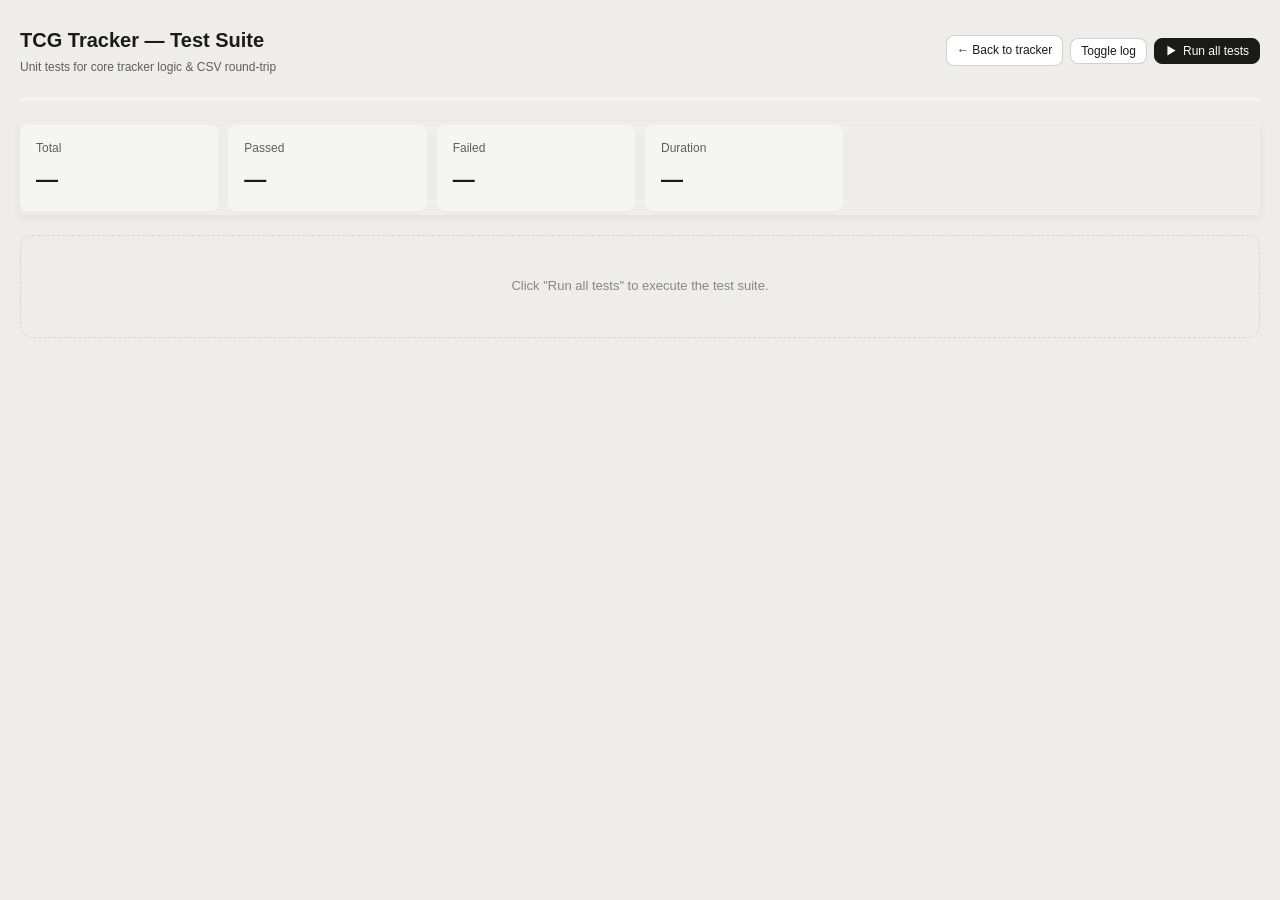
<file: tests.html>
<!DOCTYPE html>
<html lang="en">
<head>
  <meta charset="UTF-8">
  <meta name="viewport" content="width=device-width, initial-scale=1.0">
  <title>TCG Tracker — Test Suite</title>
  <link rel="stylesheet" href="css/style.css">
  <link rel="stylesheet" href="css/tests.css">
</head>
<body>

  <div class="app">

    <div class="header">
      <div>
        <div class="title">TCG Tracker — Test Suite</div>
        <div class="subtitle">Unit tests for core tracker logic &amp; CSV round-trip</div>
      </div>
      <div class="actions">
        <a class="btn btn-sm" href="index.html">← Back to tracker</a>
        <button class="btn btn-sm" id="test-toggle-log-btn">Toggle log</button>
        <button class="btn btn-sm btn-primary" id="run-btn">
          <svg width="13" height="13" viewBox="0 0 16 16" fill="currentColor">
            <polygon points="3,2 13,8 3,14"/>
          </svg>
          Run all tests
        </button>
      </div>
    </div>

    <div class="progress-bar"><div class="progress-fill" id="progress" style="width:0%"></div></div>
    <pre class="log-area" id="log-area" style="display:none"></pre>

    <div class="summary-bar">
      <div class="metric"><div class="metric-label">Total</div><div class="metric-value" id="m-total">—</div></div>
      <div class="metric"><div class="metric-label">Passed</div><div class="metric-value pass" id="m-pass">—</div></div>
      <div class="metric"><div class="metric-label">Failed</div><div class="metric-value fail" id="m-fail">—</div></div>
      <div class="metric"><div class="metric-label">Duration</div><div class="metric-value" id="m-dur">—</div></div>
    </div>

    <div id="results-area">
      <div class="idle-hint">Click "Run all tests" to execute the test suite.</div>
    </div>

  </div>

  <!-- Only tests.js needs to be listed — it imports core.js itself -->
  <script type="module" src="js/tests.js"></script>
</body>
</html>
</file>
<file: css/style.css>
/* ============================================================
   TCG Card Tracker — shared styles  (v7)
   ============================================================ */

*, *::before, *::after { box-sizing: border-box; margin: 0; padding: 0; }

:root {
  --bg-primary:    #ffffff;
  --bg-secondary:  #f5f5f4;
  --bg-tertiary:   #eeede9;
  --bg-success:    #eaf3de;
  --bg-danger:     #fcebeb;
  --bg-warning:    #faeeda;
  --bg-info:       #e6f1fb;

  --text-primary:   #1a1a18;
  --text-secondary: #5f5e5a;
  --text-tertiary:  #888780;
  --text-success:   #3b6d11;
  --text-danger:    #a32d2d;
  --text-warning:   #854f0b;
  --text-info:      #185fa5;

  --border-subtle:  rgba(0,0,0,0.10);
  --border-default: rgba(0,0,0,0.18);
  --border-strong:  rgba(0,0,0,0.30);
  --border-success: #97c459;
  --border-danger:  #f09595;
  --border-info:    #85b7eb;

  --radius-sm: 6px;
  --radius-md: 8px;
  --radius-lg: 12px;
  --font:      -apple-system, BlinkMacSystemFont, "Segoe UI", Roboto, sans-serif;
  --font-mono: "SF Mono", "Fira Code", "Cascadia Code", monospace;
}

@media (prefers-color-scheme: dark) {
  :root {
    --bg-primary:    #1c1c1a;
    --bg-secondary:  #252523;
    --bg-tertiary:   #2e2e2b;
    --bg-success:    #17340a;
    --bg-danger:     #501313;
    --bg-warning:    #412402;
    --bg-info:       #042c53;

    --text-primary:   #e8e7e2;
    --text-secondary: #a8a79f;
    --text-tertiary:  #6e6d67;
    --text-success:   #97c459;
    --text-danger:    #f09595;
    --text-warning:   #fac775;
    --text-info:      #85b7eb;

    --border-subtle:  rgba(255,255,255,0.07);
    --border-default: rgba(255,255,255,0.14);
    --border-strong:  rgba(255,255,255,0.25);
  }
}

body { font-family:var(--font); font-size:14px; line-height:1.6; color:var(--text-primary); background:var(--bg-tertiary); min-height:100vh; }

/* ── Layout ─────────────────────────────────────────────────── */
.app { max-width:1700px; margin:0 auto; padding:1.5rem 1.25rem 3rem; }

/* ── Header ─────────────────────────────────────────────────── */
.header { display:flex; align-items:center; justify-content:space-between; flex-wrap:wrap; gap:10px; margin-bottom:1.25rem; }
.title  { font-size:20px; font-weight:600; }
.subtitle { font-size:12px; color:var(--text-secondary); margin-top:2px; }

/* ── Buttons ─────────────────────────────────────────────────── */
.btn { display:inline-flex; align-items:center; gap:5px; background:var(--bg-primary); border:0.5px solid var(--border-default); border-radius:var(--radius-md); padding:7px 13px; font-size:13px; font-family:var(--font); color:var(--text-primary); cursor:pointer; text-decoration:none; white-space:nowrap; transition:background 0.12s, opacity 0.12s; }
.btn:hover  { background:var(--bg-secondary); }
.btn:active { transform:scale(0.98); }
.btn:disabled { opacity:0.4; cursor:not-allowed; }
.btn-primary { background:var(--text-primary); color:var(--bg-primary); border-color:var(--text-primary); }
.btn-primary:hover { opacity:0.85; background:var(--text-primary); }
.btn-danger  { background:var(--bg-danger); color:var(--text-danger); border-color:var(--border-danger); }
.btn-danger:hover { opacity:0.85; }
.btn-sm { padding:5px 10px; font-size:12px; }
.actions { display:flex; gap:7px; flex-wrap:wrap; align-items:center; }

/* Skip-sold label in toolbar */
.skip-sold-label { display:inline-flex; align-items:center; gap:5px; font-size:12px; color:var(--text-secondary); cursor:pointer; user-select:none; white-space:nowrap; }
.skip-sold-label input { width:14px; height:14px; accent-color:var(--text-success); }

/* ── Summary ─────────────────────────────────────────────────── */
.summary-bar { display:grid; grid-template-columns:repeat(6, minmax(0,1fr)); gap:10px; margin-bottom:1.25rem; }
.metric { background:var(--bg-secondary); border-radius:var(--radius-md); padding:0.85rem 1rem; }
.metric-label { font-size:12px; color:var(--text-secondary); margin-bottom:4px; }
.metric-value { font-size:22px; font-weight:600; }
.metric-value.pos  { color:var(--text-success); }
.metric-value.neg  { color:var(--text-danger);  }

/* ── Status row ─────────────────────────────────────────────── */
.status-row { display:flex; align-items:center; justify-content:space-between; flex-wrap:wrap; gap:8px; min-height:24px; margin-bottom:0.6rem; }
.cache-controls { display:flex; align-items:center; gap:8px; }
.cache-status-text { font-size:11px; color:var(--text-tertiary); }
.refresh-status     { font-size:12px; color:var(--text-secondary); }
.refresh-status.ok  { color:var(--text-success); }
.refresh-status.err { color:var(--text-danger); }
.spin { display:inline-block; animation:spin 0.85s linear infinite; }
@keyframes spin { to { transform:rotate(360deg); } }

/* ── Filter ──────────────────────────────────────────────────── */
.filter-bar { display:flex; align-items:center; gap:8px; margin-bottom:0.75rem; }
.filter-input-wrap { position:relative; flex:1; max-width:360px; }
.filter-input-wrap input { padding-left:30px; width:100%; }

/* ── Bulk toolbar ────────────────────────────────────────────── */
.bulk-toolbar { display:flex; align-items:center; gap:8px; margin-bottom:0.75rem; padding:8px 12px; background:var(--bg-info); border:0.5px solid var(--border-info); border-radius:var(--radius-md); flex-wrap:wrap; }
.bulk-count { font-size:13px; font-weight:500; color:var(--text-info); flex:1; }

/* ── Table area (positioning context for popover + col panel) ── */
.table-area { position:relative; }

/* ── Column visibility panel ─────────────────────────────────── */
.col-panel { position:absolute; top:0; right:0; z-index:200; background:var(--bg-primary); border:0.5px solid var(--border-default); border-radius:var(--radius-lg); padding:0.75rem; min-width:190px; box-shadow:0 4px 16px rgba(0,0,0,0.10); }
.col-panel-header { display:flex; align-items:center; justify-content:space-between; margin-bottom:0.5rem; font-size:13px; font-weight:500; }
.col-panel-reset { background:none; border:none; cursor:pointer; font-size:11px; color:var(--text-info); font-family:var(--font); padding:0; }
.col-panel-reset:hover { text-decoration:underline; }
.col-panel-list { display:flex; flex-direction:column; gap:4px; }
.col-panel-item { display:flex; align-items:center; gap:7px; font-size:12px; color:var(--text-primary); cursor:pointer; padding:3px 4px; border-radius:var(--radius-sm); }
.col-panel-item:hover { background:var(--bg-secondary); }
.col-panel-item input[type=checkbox] { width:14px; height:14px; }

/* ── Quick-edit popover ──────────────────────────────────────── */
.popover-backdrop { position:absolute; inset:0; z-index:90; cursor:default; }
.card-popover {
  position:absolute; z-index:95; width:340px;
  background:var(--bg-primary); border:0.5px solid var(--border-default);
  border-radius:var(--radius-lg); padding:1.1rem;
  box-shadow:0 6px 24px rgba(0,0,0,0.12);
}
.popover-header { display:flex; align-items:flex-start; gap:10px; margin-bottom:0.9rem; padding-bottom:0.75rem; border-bottom:0.5px solid var(--border-subtle); }
.popover-img { width:48px; height:68px; object-fit:cover; border-radius:4px; border:0.5px solid var(--border-subtle); flex-shrink:0; }
.popover-title-block { flex:1; min-width:0; }
.popover-card-name { font-size:13px; font-weight:500; line-height:1.3; margin-bottom:2px; }
.popover-card-sub { font-size:11px; color:var(--text-tertiary); }
.popover-sold-badge { display:inline-block; margin-top:4px; font-size:10px; color:var(--text-success); background:var(--bg-success); border:0.5px solid var(--border-success); padding:1px 6px; border-radius:4px; }
.popover-close { margin-left:auto; background:none; border:none; cursor:pointer; font-size:15px; color:var(--text-tertiary); line-height:1; padding:2px 4px; border-radius:4px; flex-shrink:0; }
.popover-close:hover { color:var(--text-primary); background:var(--bg-secondary); }
.popover-grid { display:grid; grid-template-columns:1fr 1fr; gap:8px; margin-bottom:0.65rem; }
.popover-field { display:flex; flex-direction:column; gap:3px; }
.popover-label { font-size:10px; font-weight:500; color:var(--text-secondary); text-transform:uppercase; letter-spacing:0.04em; }
.popover-field input, .popover-field select, .popover-field textarea { background:var(--bg-secondary); border:0.5px solid var(--border-subtle); border-radius:var(--radius-sm); padding:5px 7px; font-size:12px; font-family:var(--font); color:var(--text-primary); width:100%; }
.popover-field input:focus, .popover-field select:focus, .popover-field textarea:focus { outline:none; border-color:var(--border-strong); }
.popover-field textarea { resize:vertical; min-height:50px; line-height:1.4; }
.popover-stats { display:grid; grid-template-columns:1fr 1fr; gap:6px; margin-bottom:0.75rem; }
.popover-stat { background:var(--bg-secondary); border-radius:var(--radius-sm); padding:6px 8px; }
.popover-stat-label { font-size:10px; color:var(--text-tertiary); margin-bottom:1px; }
.popover-stat-val { font-size:13px; font-weight:500; }
.popover-stat-val.pos { color:var(--text-success); }
.popover-stat-val.neg { color:var(--text-danger); }
.popover-actions { display:flex; gap:6px; justify-content:flex-end; }

/* ── Table wrapper ───────────────────────────────────────────── */
.table-wrap { overflow-x:auto; overflow-y:auto; max-height:calc(100vh - 340px); border:0.5px solid var(--border-subtle); border-radius:var(--radius-lg); background:var(--bg-primary); }
table { width:100%; border-collapse:collapse; font-size:13px; min-width:900px; }

thead th { background:var(--bg-secondary); padding:9px 11px; text-align:left; font-weight:500; font-size:12px; color:var(--text-secondary); border-bottom:0.5px solid var(--border-subtle); white-space:nowrap; position:sticky; top:0; z-index:10; }
thead th:hover { color:var(--text-primary); }
.sort-arrow          { font-size:11px; margin-left:3px; color:var(--text-primary); }
.sort-arrow.inactive { color:var(--text-tertiary); }

/* ── Frozen columns ──────────────────────────────────────────── */
.frozen-left, .frozen-right { position:sticky; z-index:5; background:var(--bg-primary); }
.frozen-left  { border-right:0.5px solid var(--border-subtle); }
.frozen-right { border-left: 0.5px solid var(--border-subtle); }
tbody tr:hover      .frozen-left, tbody tr:hover      .frozen-right { background:var(--bg-secondary); }
tbody tr.sold       .frozen-left, tbody tr.sold       .frozen-right { background:rgba(60,180,80,0.10); }
tbody tr.row-selected .frozen-left, tbody tr.row-selected .frozen-right { background:var(--bg-info); }

/* ── Rows ───────────────────────────────────────────────────── */
tbody tr { border-bottom:0.5px solid var(--border-subtle); transition:background 0.12s; }
tbody tr:last-child { border-bottom:none; }
tbody tr:hover      { background:var(--bg-secondary); }
tbody tr.sold       { background:rgba(60,180,80,0.10) !important; }
tbody tr.row-selected { background:var(--bg-info) !important; }
td { padding:8px 11px; vertical-align:middle; }
.date-cell { font-size:11px; color:var(--text-tertiary); white-space:nowrap; }

/* ── Name cell contents ──────────────────────────────────────── */
.name-subtitle { font-size:10px; color:var(--text-tertiary); margin-top:2px; white-space:nowrap; overflow:hidden; text-overflow:ellipsis; max-width:185px; }
.name-notes    { font-size:10px; color:var(--text-secondary); margin-top:2px; font-style:italic; white-space:nowrap; overflow:hidden; text-overflow:ellipsis; max-width:185px; cursor:help; }

/* ── Delta badges ────────────────────────────────────────────── */
.delta-up   { color:var(--text-success); font-size:12px; font-weight:500; white-space:nowrap; }
.delta-down { color:var(--text-danger);  font-size:12px; font-weight:500; white-space:nowrap; }

/* ── Card image ─────────────────────────────────────────────── */
.card-img { width:44px; height:62px; object-fit:cover; border-radius:4px; border:0.5px solid var(--border-subtle); display:block; }
.card-img-placeholder { width:44px; height:62px; border-radius:4px; border:0.5px dashed var(--border-default); display:flex; align-items:center; justify-content:center; font-size:10px; background:var(--bg-secondary); color:var(--text-tertiary); text-align:center; cursor:pointer; line-height:1.3; padding:4px; }

/* ── Form controls ───────────────────────────────────────────── */
input[type=text], input[type=number], input[type=url], select {
  width:100%; background:transparent; border:0.5px solid var(--border-subtle); border-radius:var(--radius-sm);
  padding:4px 7px; font-size:12px; font-family:var(--font); color:var(--text-primary); transition:border-color 0.12s;
}
input[type=text]:focus, input[type=number]:focus, input[type=url]:focus, select:focus { outline:none; border-color:var(--border-strong); }
input[type=checkbox] { width:16px; height:16px; cursor:pointer; accent-color:var(--text-success); }
code { font-family:var(--font-mono); font-size:11px; background:var(--bg-secondary); padding:1px 5px; border-radius:3px; color:var(--text-secondary); }

/* ── Profit ─────────────────────────────────────────────────── */
.profit-pos { color:var(--text-success); font-weight:500; }
.profit-neg { color:var(--text-danger);  font-weight:500; }

/* ── Buttons in rows ─────────────────────────────────────────── */
.trash-btn { background:none; border:none; cursor:pointer; padding:4px 5px; border-radius:4px; color:var(--text-tertiary); font-size:14px; line-height:1; }
.trash-btn:hover { color:var(--text-danger); background:var(--bg-danger); }
.icon-btn  { background:none; border:none; cursor:pointer; padding:4px 5px; border-radius:4px; color:var(--text-tertiary); font-size:14px; line-height:1; }
.icon-btn:hover  { color:var(--text-info); background:var(--bg-info); }

.add-row { width:100%; padding:10px; background:var(--bg-secondary); border:none; border-top:0.5px solid var(--border-subtle); color:var(--text-secondary); font-size:13px; cursor:pointer; font-family:var(--font); position:sticky; bottom:0; z-index:10; }
.add-row:hover { background:var(--bg-tertiary); color:var(--text-primary); }

/* ── Misc ────────────────────────────────────────────────────── */
.refresh-detail { font-size:10px; color:var(--text-tertiary); margin-top:2px; }
.link-open { font-size:11px; color:var(--text-info); text-decoration:none; display:block; margin-top:2px; white-space:nowrap; }
.link-open:hover { text-decoration:underline; }
.api-badge { font-size:11px; color:var(--text-tertiary); padding:2px 7px; border:0.5px solid var(--border-subtle); border-radius:var(--radius-sm); }
.cache-dot { font-size:8px; color:var(--text-success); vertical-align:super; margin-left:2px; cursor:default; }

/* ── Modals ─────────────────────────────────────────────────── */
.modal-backdrop { position:fixed; inset:0; background:rgba(0,0,0,0.40); display:flex; align-items:center; justify-content:center; z-index:500; padding:1rem; }
.modal { background:var(--bg-primary); border:0.5px solid var(--border-default); border-radius:var(--radius-lg); padding:1.5rem; width:420px; max-width:95vw; max-height:90vh; overflow-y:auto; }
.modal.modal-lg { width:560px; }
.modal h3  { font-size:16px; font-weight:600; margin-bottom:0.75rem; }
.modal p   { font-size:13px; color:var(--text-secondary); margin-bottom:0.75rem; }
.modal-actions { display:flex; gap:8px; justify-content:flex-end; margin-top:1rem; }

/* ── Tab bar ─────────────────────────────────────────────────── */
.tab-bar { display:flex; gap:2px; margin-bottom:1rem; border-bottom:0.5px solid var(--border-subtle); }
.tab-btn { background:none; border:none; border-bottom:2px solid transparent; padding:6px 12px; font-size:13px; font-family:var(--font); color:var(--text-secondary); cursor:pointer; margin-bottom:-0.5px; transition:color 0.12s, border-color 0.12s; }
.tab-btn:hover { color:var(--text-primary); }
.tab-btn.tab-active { color:var(--text-primary); border-bottom-color:var(--text-primary); font-weight:500; }

/* ── Search results ──────────────────────────────────────────── */
.search-hint { font-size:12px; color:var(--text-tertiary); margin-bottom:0.6rem; }
.search-input-wrap { display:flex; gap:7px; margin-bottom:0.5rem; }
.search-input-wrap input { flex:1; }
.search-results { display:flex; flex-direction:column; gap:7px; max-height:380px; overflow-y:auto; }
.result-card { display:flex; gap:10px; padding:9px; border:0.5px solid var(--border-subtle); border-radius:var(--radius-md); cursor:pointer; align-items:flex-start; transition:background 0.1s; }
.result-card:hover    { background:var(--bg-secondary); border-color:var(--border-default); }
.result-card.selected { border-color:var(--border-strong); background:var(--bg-secondary); }
.result-img  { width:40px; height:56px; object-fit:cover; border-radius:3px; flex-shrink:0; }
.result-info { flex:1; min-width:0; }
.result-name { font-size:13px; font-weight:500; line-height:1.3; margin-bottom:2px; }
.result-set  { font-size:11px; color:var(--text-secondary); margin-bottom:4px; }
.result-prices { font-size:11px; display:flex; flex-wrap:wrap; gap:4px; }
.price-pill { background:var(--bg-secondary); border:0.5px solid var(--border-subtle); border-radius:4px; padding:2px 6px; white-space:nowrap; cursor:pointer; }
.price-pill.selected-type { background:var(--bg-info); border-color:var(--border-info); color:var(--text-info); }
.finish-picker { margin-top:6px; display:flex; flex-wrap:wrap; gap:4px; }
.finish-btn { background:transparent; border:0.5px solid var(--border-default); border-radius:4px; padding:2px 8px; font-size:11px; cursor:pointer; font-family:var(--font); color:var(--text-secondary); }
.finish-btn:hover  { background:var(--bg-secondary); }
.finish-btn.active { background:var(--text-primary); color:var(--bg-primary); border-color:var(--text-primary); }
.no-results    { color:var(--text-secondary); font-size:13px; padding:1.25rem 0; text-align:center; }
.loading-state { color:var(--text-secondary); font-size:13px; padding:1.25rem 0; text-align:center; }
.quick-add-btn { float:right; gap:5px; background:var(--text-primary); border:0.5px solid var(--border-default); border-radius:var(--radius-md); padding:7px 13px; font-size:13px; font-family:var(--font); color:var(--bg-primary); cursor:pointer; text-decoration:none; white-space:nowrap; transition:background 0.12s, opacity 0.12s;}
.quick-add-btn:hover { opacity:0.85; }
.card-added-feedback { font-size:12px; color:var(--text-success); background:var(--bg-success); border:0.5px solid var(--border-success); border-radius:var(--radius-sm); padding:6px 10px; margin-bottom:8px; }
.jp-label { display:inline-flex; align-items:center; gap:5px; font-size:12px; color:var(--text-secondary); cursor:pointer; user-select:none; }
.jp-label input[type=checkbox] { width:14px; height:14px; }

/* ── Responsive ──────────────────────────────────────────────── */
@media (max-width:900px) { .summary-bar { grid-template-columns:repeat(3, minmax(0,1fr)); } }
@media (max-width:640px) { .summary-bar { grid-template-columns:1fr 1fr; } }

/* ── Refresh progress bar (#1) ───────────────────────────────── */
.refresh-progress-wrap {
  display: flex;
  align-items: center;
  gap: 10px;
  margin-bottom: 0.6rem;
}
.refresh-progress-track {
  flex: 1;
  height: 5px;
  background: var(--border-subtle);
  border-radius: 99px;
  overflow: hidden;
}
.refresh-progress-bar {
  height: 100%;
  background: var(--text-success);
  border-radius: 99px;
  transition: width 0.25s ease;
}
.refresh-progress-text {
  font-size: 11px;
  color: var(--text-secondary);
  white-space: nowrap;
  min-width: 48px;
  text-align: right;
}

/* ── Profit delta in summary (#2) ────────────────────────────── */
.metric-delta {
  font-size: 11px;
  font-weight: 500;
  margin-top: 3px;
  white-space: nowrap;
}
.metric-delta.delta-up   { color: var(--text-success); }
.metric-delta.delta-down { color: var(--text-danger);  }

/* ── How To modal (#3) ───────────────────────────────────────── */
.modal-howto {
  width: 640px;
  max-width: 95vw;
  max-height: 85vh;
  overflow-y: auto;
  padding: 0;
  display: flex;
  flex-direction: column;
}
.howto-header {
  display: flex;
  align-items: center;
  justify-content: space-between;
  padding: 1.25rem 1.5rem 0.75rem;
  border-bottom: 0.5px solid var(--border-subtle);
  position: sticky;
  top: 0;
  background: var(--bg-primary);
  z-index: 1;
}
.howto-header h3 { font-size: 16px; font-weight: 600; }
.howto-close-btn {
  background: none; border: none; cursor: pointer;
  font-size: 16px; color: var(--text-tertiary);
  padding: 3px 6px; border-radius: 4px; line-height: 1;
}
.howto-close-btn:hover { color: var(--text-primary); background: var(--bg-secondary); }

.howto-body {
  padding: 1rem 1.5rem;
  flex: 1;
  overflow-y: auto;
}
.howto-section {
  margin-bottom: 1.25rem;
  padding-bottom: 1.25rem;
  border-bottom: 0.5px solid var(--border-subtle);
}
.howto-section:last-child { border-bottom: none; margin-bottom: 0; padding-bottom: 0; }
.howto-section-title {
  font-size: 13px;
  font-weight: 600;
  color: var(--text-primary);
  margin-bottom: 0.4rem;
}
.howto-section p {
  font-size: 13px;
  color: var(--text-secondary);
  line-height: 1.65;
  margin-bottom: 0.4rem;
}
.howto-section p:last-child { margin-bottom: 0; }
.howto-section strong { color: var(--text-primary); font-weight: 500; }
.howto-section em { color: var(--text-secondary); font-style: italic; }

.howto-shortcuts { display: flex; flex-direction: column; gap: 6px; margin-top: 4px; }
.howto-shortcut { display: flex; align-items: center; gap: 10px; font-size: 13px; color: var(--text-secondary); }
kbd {
  display: inline-block;
  background: var(--bg-secondary);
  border: 0.5px solid var(--border-default);
  border-radius: 4px;
  padding: 2px 7px;
  font-size: 11px;
  font-family: var(--font-mono);
  color: var(--text-primary);
  white-space: nowrap;
  min-width: 60px;
  text-align: center;
}

.modal-howto .modal-actions {
  padding: 0.75rem 1.5rem 1.25rem;
  border-top: 0.5px solid var(--border-subtle);
  display: flex;
  justify-content: flex-end;
  position: sticky;
  bottom: 0;
  background: var(--bg-primary);
}

/* ── Refresh progress bar ────────────────────────────────────── */
.refresh-progress-wrap {
  margin-bottom: 0.6rem;
  padding: 8px 12px;
  background: var(--bg-secondary);
  border: 0.5px solid var(--border-subtle);
  border-radius: var(--radius-md);
}
.refresh-progress-header {
  display: flex;
  justify-content: space-between;
  align-items: center;
  margin-bottom: 6px;
}
.refresh-progress-label {
  font-size: 12px;
  color: var(--text-secondary);
  white-space: nowrap;
  overflow: hidden;
  text-overflow: ellipsis;
  max-width: 70%;
}
.refresh-progress-count {
  font-size: 12px;
  font-weight: 500;
  color: var(--text-primary);
  white-space: nowrap;
}
.refresh-progress-track {
  height: 6px;
  background: var(--bg-tertiary);
  border-radius: 3px;
  overflow: hidden;
}
.refresh-progress-bar {
  height: 100%;
  background: var(--text-success);
  border-radius: 3px;
  transition: width 0.2s ease;
}

/* ── Expected profit delta badge ─────────────────────────────── */
.metric-delta {
  font-size: 12px;
  margin-top: 4px;
  font-weight: 500;
}

/* ── How To modal ────────────────────────────────────────────── */
.modal-howto {
  width: 600px;
  max-height: 82vh;
}
.howto-header {
  display: flex;
  align-items: center;
  justify-content: space-between;
  margin-bottom: 1rem;
  padding-bottom: 0.75rem;
  border-bottom: 0.5px solid var(--border-subtle);
}
.howto-header h3 { margin-bottom: 0; }
.howto-close-x {
  background: none; border: none; cursor: pointer;
  font-size: 16px; color: var(--text-tertiary);
  padding: 2px 6px; border-radius: 4px; line-height: 1;
}
.howto-close-x:hover { color: var(--text-primary); background: var(--bg-secondary); }
.howto-body {
  display: flex;
  flex-direction: column;
  gap: 1rem;
}
.howto-section {
  padding-bottom: 0.75rem;
  border-bottom: 0.5px solid var(--border-subtle);
}
.howto-section:last-child { border-bottom: none; padding-bottom: 0; }
.howto-section-title {
  font-size: 13px;
  font-weight: 500;
  color: var(--text-primary);
  margin-bottom: 0.4rem;
}
.howto-section p {
  font-size: 13px;
  color: var(--text-secondary);
  line-height: 1.6;
  margin-bottom: 0;
}
.howto-section strong { color: var(--text-primary); font-weight: 500; }
.howto-section em { color: var(--text-secondary); font-style: normal; }
.howto-shortcuts {
  display: flex;
  flex-direction: column;
  gap: 6px;
}
.howto-shortcut {
  display: flex;
  align-items: center;
  gap: 10px;
  font-size: 13px;
  color: var(--text-secondary);
}
kbd {
  display: inline-block;
  background: var(--bg-secondary);
  border: 0.5px solid var(--border-default);
  border-radius: 4px;
  padding: 2px 7px;
  font-size: 11px;
  font-family: var(--font-mono);
  color: var(--text-primary);
  white-space: nowrap;
}

/* ── v8 additions ─────────────────────────────────────────── */

/* Per-row refresh button (#1) */
.row-refresh-btn {
  background: none; border: none; cursor: pointer;
  padding: 3px 4px; border-radius: 4px;
  color: var(--text-tertiary); font-size: 25px; line-height: 1;
  display: inline-block;
}
.row-refresh-btn:hover   { color: var(--text-success); background: var(--bg-success); }
.row-refresh-btn.spinning { animation: spin 0.85s linear infinite; }

/* Qty stepper (#2) */
.qty-stepper {
  display: inline-flex;
  align-items: center;
  border: 0.5px solid var(--border-default);
  border-radius: var(--radius-md);
  overflow: hidden;
  height: 32px;
}
.qty-btn {
  background: var(--bg-secondary);
  border: none;
  padding: 0 10px;
  font-size: 16px;
  cursor: pointer;
  color: var(--text-secondary);
  font-family: var(--font);
  height: 100%;
  transition: background 0.1s;
}
.qty-btn:hover { background: var(--bg-tertiary); color: var(--text-primary); }
.qty-stepper input[type=number] {
  width: 42px; text-align: center; border: none;
  border-left: 0.5px solid var(--border-subtle);
  border-right: 0.5px solid var(--border-subtle);
  border-radius: 0; font-size: 13px; font-weight: 500;
  background: var(--bg-primary);
  height: 100%; padding: 0 4px;
}
/* Hide browser spinners on the qty input */
.qty-stepper input[type=number]::-webkit-inner-spin-button,
.qty-stepper input[type=number]::-webkit-outer-spin-button { -webkit-appearance: none; }
.qty-stepper input[type=number] { -moz-appearance: textfield; }

/* Search modal footer row (#2/#3) */
.search-modal-footer {
  display: flex;
  align-items: center;
  gap: 10px;
  margin-top: 1rem;
  padding-top: 0.75rem;
  border-top: 0.5px solid var(--border-subtle);
  flex-wrap: wrap;
}

/* Keep results toggle (#3) */
.keep-results-label {
  display: inline-flex; align-items: center; gap: 5px;
  font-size: 12px; color: var(--text-secondary);
  cursor: pointer; user-select: none; white-space: nowrap;
}
.keep-results-label input[type=checkbox] { width: 14px; height: 14px; }

/* ── v9: inline notes textarea (#13) ────────────────────── */
.notes-inline {
  display: block;
  width: 100%;
  margin-top: 3px;
  padding: 3px 5px;
  font-size: 10px;
  font-family: var(--font);
  color: var(--text-secondary);
  background: transparent;
  border: 0.5px solid transparent;
  border-radius: var(--radius-sm);
  resize: none;
  overflow: hidden;
  min-height: 18px;
  line-height: 1.4;
  transition: border-color 0.12s, background 0.12s;
}
.notes-inline:focus {
  outline: none;
  border-color: var(--border-default);
  background: var(--bg-secondary);
  overflow: auto;
  min-height: 38px;
  color: var(--text-primary);
}
.notes-inline::placeholder { color: var(--text-tertiary); font-style: italic; }

/* ── v9: bulk condition select ───────────────────────────── */
.bulk-toolbar select { max-width: 130px; height: 28px; padding: 3px 8px; }

/* ── v11: JP badge ─────────────────────────────────────────── */
.jp-badge {
  display: inline-block;
  font-size: 9px;
  font-weight: 600;
  letter-spacing: 0.04em;
  color: #fff;
  background: #e8453c;
  border-radius: 3px;
  padding: 1px 4px;
  vertical-align: middle;
  margin-right: 4px;
  line-height: 1.4;
}

/* ── v11: search options row (JP + Promo toggles) ─────────── */
.search-options-row {
  display: flex;
  align-items: center;
  flex-wrap: wrap;
  gap: 12px;
  margin-bottom: 0.65rem;
}
.promo-label {
  display: inline-flex; align-items: center; gap: 5px;
  font-size: 12px; color: var(--text-secondary);
  cursor: pointer; user-select: none; white-space: nowrap;
}
.promo-label input[type=checkbox] { width: 14px; height: 14px; }
.search-hint-inline {
  font-size: 11px; color: var(--text-tertiary); line-height: 1.4;
}
.search-hint-inline a { color: var(--text-info); }

/* ── v12: skeleton loader cards ──────────────────────────────── */
@keyframes shimmer {
  0%   { background-position: -400px 0; }
  100% { background-position:  400px 0; }
}
.result-card.skeleton {
  pointer-events: none;
  gap: 10px;
}
.skeleton-img {
  width: 40px; height: 56px; border-radius: 4px; flex-shrink: 0;
  background: linear-gradient(90deg, var(--bg-tertiary) 25%, var(--bg-secondary) 50%, var(--bg-tertiary) 75%);
  background-size: 400px 100%;
  animation: shimmer 1.2s infinite;
}
.skeleton-info { flex: 1; display: flex; flex-direction: column; gap: 8px; padding-top: 4px; }
.skeleton-line {
  height: 11px; border-radius: 4px;
  background: linear-gradient(90deg, var(--bg-tertiary) 25%, var(--bg-secondary) 50%, var(--bg-tertiary) 75%);
  background-size: 400px 100%;
  animation: shimmer 1.2s infinite;
}
.skeleton-line.wide   { width: 80%; }
.skeleton-line.medium { width: 55%; }
.skeleton-line.narrow { width: 35%; }

/* ── v12: result count header ─────────────────────────────────── */
.results-count {
  font-size: 11px; color: var(--text-tertiary);
  padding: 2px 0 6px 0; margin-bottom: 2px;
}

/* ── v12: proxy status note in search modal ──────────────────── */
.search-hint-inline.proxy-active   { color: var(--text-success); }
.search-hint-inline.proxy-inactive { color: var(--text-warning); }
.search-hint-inline.proxy-inactive a { color: var(--text-info); }

/* ── v12: stale price dot (amber = >24h old) ─────────────────── */
.cache-dot.fresh { color: var(--text-success); }
.cache-dot.stale { color: #d97706; }  /* amber */

/* ── v12: price source badge (#3) ────────────────────────────── */
.price-source-badge {
  font-size: 9px;
  color: var(--text-tertiary);
  margin-top: 1px;
  letter-spacing: 0.02em;
}
.popover-source {
  font-size: 10px;
  color: var(--text-tertiary);
  text-align: right;
  margin-top: -4px;
  margin-bottom: 0.5rem;
}

/* ── v12: JP set browser (#2) ────────────────────────────────── */
.jp-set-browser {
  margin: 6px 0 8px;
  border: 0.5px solid var(--border-subtle);
  border-radius: var(--radius-md);
  background: var(--bg-secondary);
  overflow: hidden;
}
.set-browser-header {
  font-size: 11px;
  font-weight: 500;
  color: var(--text-secondary);
  padding: 6px 10px 4px;
  display: flex;
  align-items: center;
  gap: 6px;
}
.set-browser-count {
  font-size: 10px;
  color: var(--text-tertiary);
  font-weight: 400;
}
.set-browser-loading {
  font-size: 11px;
  color: var(--text-tertiary);
  padding: 8px 10px;
  font-style: italic;
}
.set-browser-list {
  display: flex;
  flex-wrap: wrap;
  gap: 4px;
  padding: 4px 8px 8px;
  max-height: 120px;
  overflow-y: auto;
}
.set-browser-item {
  display: flex;
  align-items: center;
  gap: 4px;
  background: var(--bg-primary);
  border: 0.5px solid var(--border-subtle);
  border-radius: 4px;
  padding: 3px 8px;
  font-size: 11px;
  font-family: var(--font);
  color: var(--text-secondary);
  cursor: pointer;
  transition: background 0.1s, border-color 0.1s;
  white-space: nowrap;
}
.set-browser-item:hover    { background: var(--bg-tertiary); color: var(--text-primary); border-color: var(--border-default); }
.set-browser-item.selected { background: var(--bg-info); color: var(--text-info); border-color: var(--border-info); }
.set-browser-name { flex: 1; }
.set-browser-date { font-size: 10px; color: var(--text-tertiary); }

/* ── v13: Toast notifications (top-right) ────────────────────── */
.toast {
  position: fixed;
  top: 18px;
  right: 18px;
  z-index: 9999;
  max-width: 320px;
  padding: 10px 16px;
  border-radius: var(--radius-md);
  font-size: 13px;
  font-family: var(--font);
  line-height: 1.4;
  box-shadow: 0 4px 20px rgba(0,0,0,0.14);
  opacity: 0;
  transform: translateY(-8px);
  transition: opacity 0.2s ease, transform 0.2s ease;
  pointer-events: none;
}
.toast.toast-visible {
  opacity: 1;
  transform: translateY(0);
}
.toast.toast-ok  { background: var(--bg-success); color: var(--text-success); border: 0.5px solid var(--border-success); }
.toast.toast-err { background: var(--bg-danger);  color: var(--text-danger);  border: 0.5px solid var(--border-danger);  }
.toast.toast-info{ background: var(--bg-info);    color: var(--text-info);    border: 0.5px solid var(--border-info);    }

/* ── v13: Row count display in filter bar ───────────────────────── */
.row-count-display {
  font-size: 12px;
  color: var(--text-tertiary);
  white-space: nowrap;
  padding: 0 2px;
}

/* ── v13: Scroll jump buttons ──────────────────────────────────── */
.table-scroll-btns {
  display: flex;
  gap: 6px;
  justify-content: flex-end;
  margin-bottom: 6px;
}
.scroll-jump-btn {
  background: var(--bg-secondary);
  border: 0.5px solid var(--border-subtle);
  border-radius: var(--radius-sm);
  padding: 4px 10px;
  font-size: 11px;
  font-family: var(--font);
  color: var(--text-secondary);
  cursor: pointer;
  transition: background 0.1s, color 0.1s;
}
.scroll-jump-btn:hover { background: var(--bg-tertiary); color: var(--text-primary); border-color: var(--border-default); }

/* ── v13: Sticky summary bar ───────────────────────────────────── */
.summary-bar {
  position: sticky;
  top: 0;
  z-index: 30;
  /* Give it a solid background + shadow so it lifts above table content */
  background: var(--bg-tertiary);
  padding-top: 4px;
  padding-bottom: 4px;
  box-shadow: 0 2px 8px rgba(0,0,0,0.06);
}

/* ── v13: Empty filter state ──────────────────────────────────── */
.empty-filter-state {
  text-align: center;
  padding: 2.5rem 1rem;
  color: var(--text-tertiary);
}
.empty-filter-state p { font-size: 14px; margin-bottom: 0.75rem; }
</file>
<file: css/tests.css>
/* ============================================================
   Test suite — additional styles
   ============================================================ */

.progress-bar {
  height: 4px;
  background: var(--bg-secondary);
  border-radius: 2px;
  margin-bottom: 1.25rem;
  overflow: hidden;
}
.progress-fill {
  height: 100%;
  background: var(--text-success);
  border-radius: 2px;
  transition: width 0.15s ease;
}

.log-area {
  background: var(--bg-secondary);
  border: 0.5px solid var(--border-subtle);
  border-radius: var(--radius-md);
  padding: 0.85rem 1rem;
  font-size: 11px;
  font-family: var(--font-mono);
  color: var(--text-secondary);
  max-height: 140px;
  overflow-y: auto;
  margin-bottom: 1.25rem;
  white-space: pre-wrap;
  word-break: break-all;
}

.idle-hint {
  text-align: center;
  padding: 2.5rem;
  color: var(--text-tertiary);
  font-size: 13px;
  border: 0.5px dashed var(--border-subtle);
  border-radius: var(--radius-lg);
}

/* ---- Test groups ---- */
.group {
  border: 0.5px solid var(--border-subtle);
  border-radius: var(--radius-lg);
  margin-bottom: 10px;
  overflow: hidden;
  background: var(--bg-primary);
}
.group-header {
  background: var(--bg-secondary);
  padding: 9px 14px;
  font-size: 13px;
  font-weight: 500;
  display: flex;
  align-items: center;
  justify-content: space-between;
  cursor: pointer;
  user-select: none;
  gap: 8px;
}
.group-header:hover { background: var(--bg-tertiary); }

.group-chevron { font-size: 11px; color: var(--text-tertiary); transition: transform 0.15s; }
.group-header.collapsed .group-chevron { transform: rotate(-90deg); }

.group-badge {
  font-size: 11px;
  padding: 2px 9px;
  border-radius: 10px;
  font-weight: 400;
  flex-shrink: 0;
}
.badge-pass { background: var(--bg-success); color: var(--text-success); }
.badge-fail { background: var(--bg-danger);  color: var(--text-danger); }
.badge-pending {
  background: var(--bg-secondary);
  color: var(--text-secondary);
  border: 0.5px solid var(--border-subtle);
}

/* ---- Individual test rows ---- */
.test-list { display: flex; flex-direction: column; }

.test-row {
  display: flex;
  align-items: flex-start;
  gap: 10px;
  padding: 8px 14px;
  border-top: 0.5px solid var(--border-subtle);
  font-size: 13px;
}
.test-row.pass    { border-left: 3px solid var(--border-success); }
.test-row.fail    { border-left: 3px solid var(--border-danger); }
.test-row.pending { border-left: 3px solid var(--border-subtle); }

.test-icon { font-size: 14px; flex-shrink: 0; margin-top: 1px; width: 16px; text-align: center; }
.pass .test-icon    { color: var(--text-success); }
.fail .test-icon    { color: var(--text-danger); }
.pending .test-icon { color: var(--text-tertiary); }

.test-name { flex: 1; line-height: 1.4; }

.test-detail {
  font-size: 11px;
  color: var(--text-tertiary);
  margin-top: 2px;
  font-family: var(--font-mono);
}
.test-err {
  font-size: 11px;
  color: var(--text-danger);
  margin-top: 4px;
  font-family: var(--font-mono);
  background: var(--bg-danger);
  padding: 3px 7px;
  border-radius: 4px;
  word-break: break-word;
}
.test-duration {
  font-size: 11px;
  color: var(--text-tertiary);
  flex-shrink: 0;
  white-space: nowrap;
  align-self: center;
}
</file>
